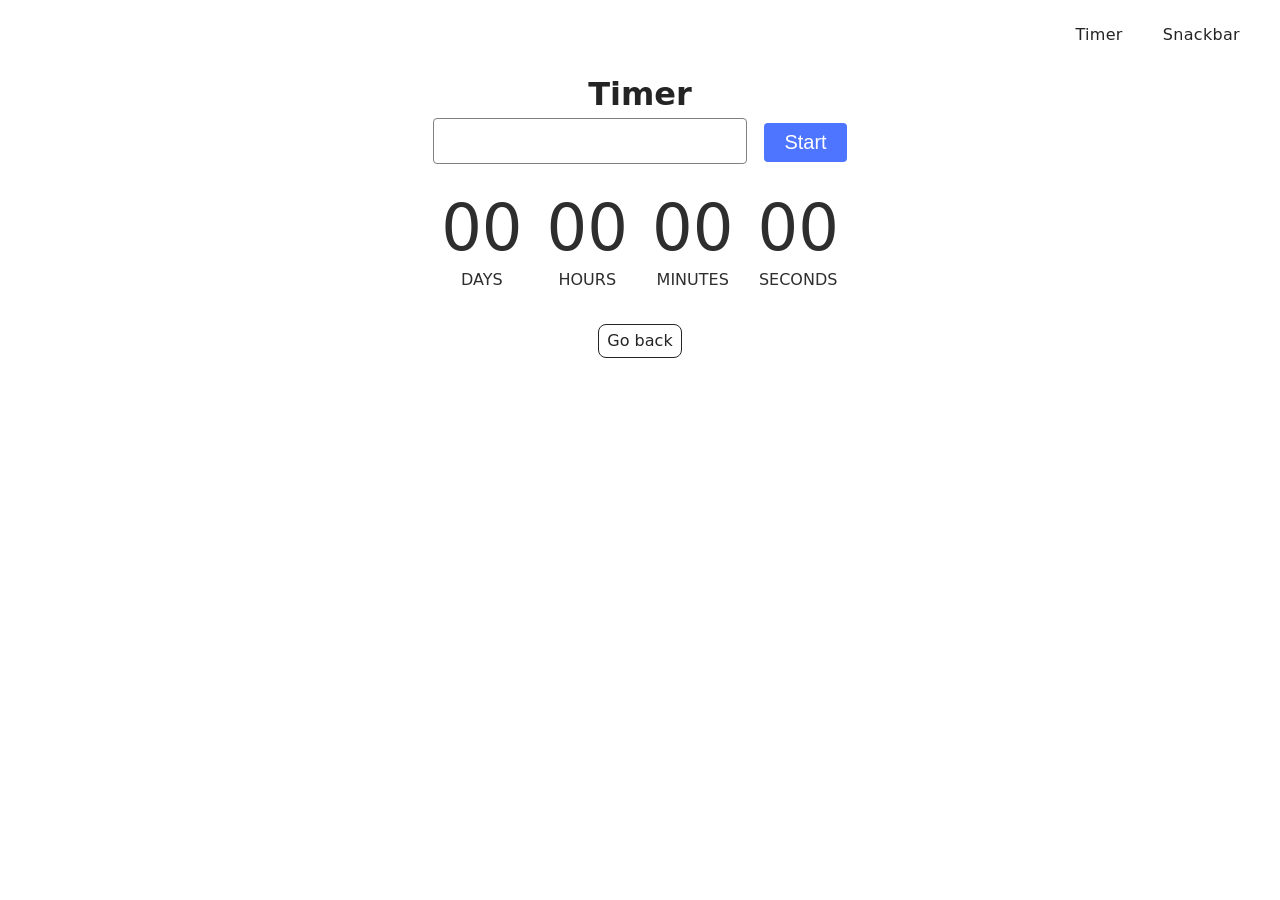
<file: src/1-timer.html>
<!doctype html>
<html lang="en">
  <head>
    <meta charset="UTF-8" />
    <meta http-equiv="X-UA-Compatible" content="IE=edge" />
    <meta name="viewport" content="width=device-width, initial-scale=1.0" />
    <title>Timer</title>
    <link rel="stylesheet" href="./css/styles.css" />
  </head>
  <body>
    <header class="header">
      <div class="container">
        <nav class="nav">
          <a class="nav-logo" href="./index.html" aria-label="Site logo">
            <svg class="nav-logo-icon" width="100" height="30">
              <use href="{=$icon-path}"></use>
            </svg>
          </a>
          <ul class="nav-list">
            <li class="nav-item">
              <a class="nav-link {=$highlight-act}" href="./1-timer.html"
                >Timer</a
              >
            </li>
            <li class="nav-item">
              <a class="nav-link {=$highlight-curr}" href="./2-snackbar.html"
                >Snackbar</a
              >
            </li>
          </ul>
        </nav>
      </div>
    </header>

    <main>
      <div class="container">
        <h1 class="main-title">Timer</h1>

        <input type="text" id="datetime-picker" />
        <button type="button" data-start>Start</button>

        <div class="timer">
          <div class="field">
            <span class="value" data-days>00</span>
            <span class="label">Days</span>
          </div>
          <div class="field">
            <span class="value" data-hours>00</span>
            <span class="label">Hours</span>
          </div>
          <div class="field">
            <span class="value" data-minutes>00</span>
            <span class="label">Minutes</span>
          </div>
          <div class="field">
            <span class="value" data-seconds>00</span>
            <span class="label">Seconds</span>
          </div>
        </div>

        <a class="back-link" href="./index.html">Go back</a>
      </div>
    </main>
    <script type="module" src="./js/1-timer.js"></script>
  </body>
</html>
</file>
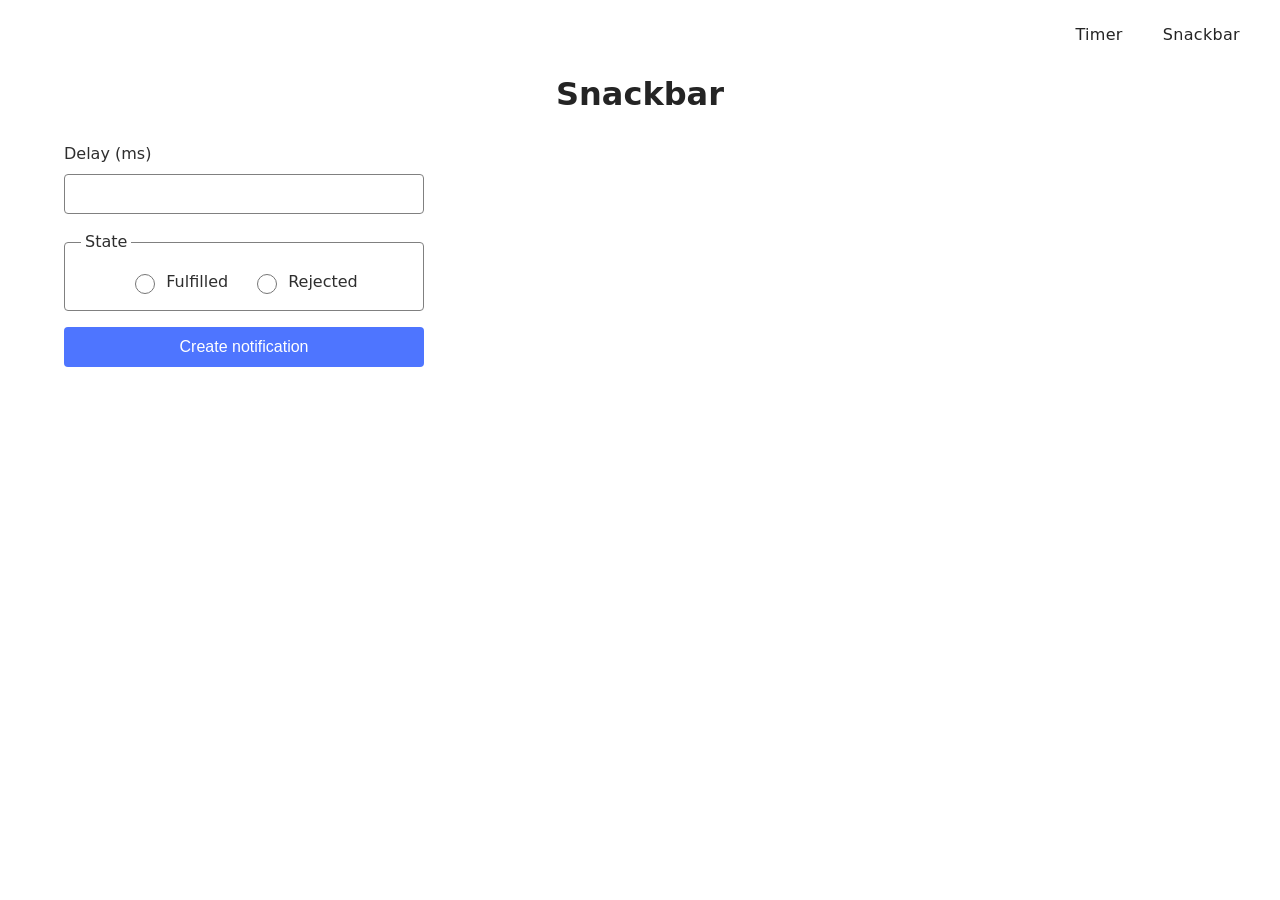
<file: src/2-snackbar.html>
<!doctype html>
<html lang="en">
  <head>
    <meta charset="UTF-8" />
    <meta http-equiv="X-UA-Compatible" content="IE=edge" />
    <meta name="viewport" content="width=device-width, initial-scale=1.0" />
    <title>Snackbar</title>
    <link rel="stylesheet" href="./css/styles.css" />
  </head>
  <body>
    <header class="header">
      <div class="container">
        <nav class="nav">
          <a class="nav-logo" href="./index.html" aria-label="Site logo">
            <svg class="nav-logo-icon" width="100" height="30">
              <use href="{=$icon-path}"></use>
            </svg>
          </a>
          <ul class="nav-list">
            <li class="nav-item">
              <a class="nav-link {=$highlight-act}" href="./1-timer.html"
                >Timer</a
              >
            </li>
            <li class="nav-item">
              <a class="nav-link {=$highlight-curr}" href="./2-snackbar.html"
                >Snackbar</a
              >
            </li>
          </ul>
        </nav>
      </div>
    </header>

    <main>
      <div class="container">
        <h1 class="main-title">Snackbar</h1>

        <form class="form">
          <label>
            Delay (ms)
            <input type="number" name="delay" required />
          </label>

          <fieldset>
            <legend>State</legend>
            <label>
              <input type="radio" name="state" value="fulfilled" required />
              Fulfilled
            </label>
            <label>
              <input type="radio" name="state" value="rejected" required />
              Rejected
            </label>
          </fieldset>

          <button type="submit">Create notification</button>
        </form>

        <load src="./partials/back-link.html" />
      </div>
    </main>
    <script type="module" src="./js/2-snackbar.js"></script>
  </body>
</html>
</file>
<file: src/css/styles.css>
/**
  |============================
  | include css partials with
  | default @import url()
  |============================
*/
/* Common styles */
@import url('./reset.css');
@import url('./base.css');
@import url('./container.css');
@import url('./animations.css');

/* Sections style */
@import url('./header.css');
@import url('./vite-promo.css');
@import url('./badges.css');
@import url('./back-link.css');
@import url('./footer.css');

@import url('./1-timer.css');
@import url('./2-snackbar.css');
</file>
